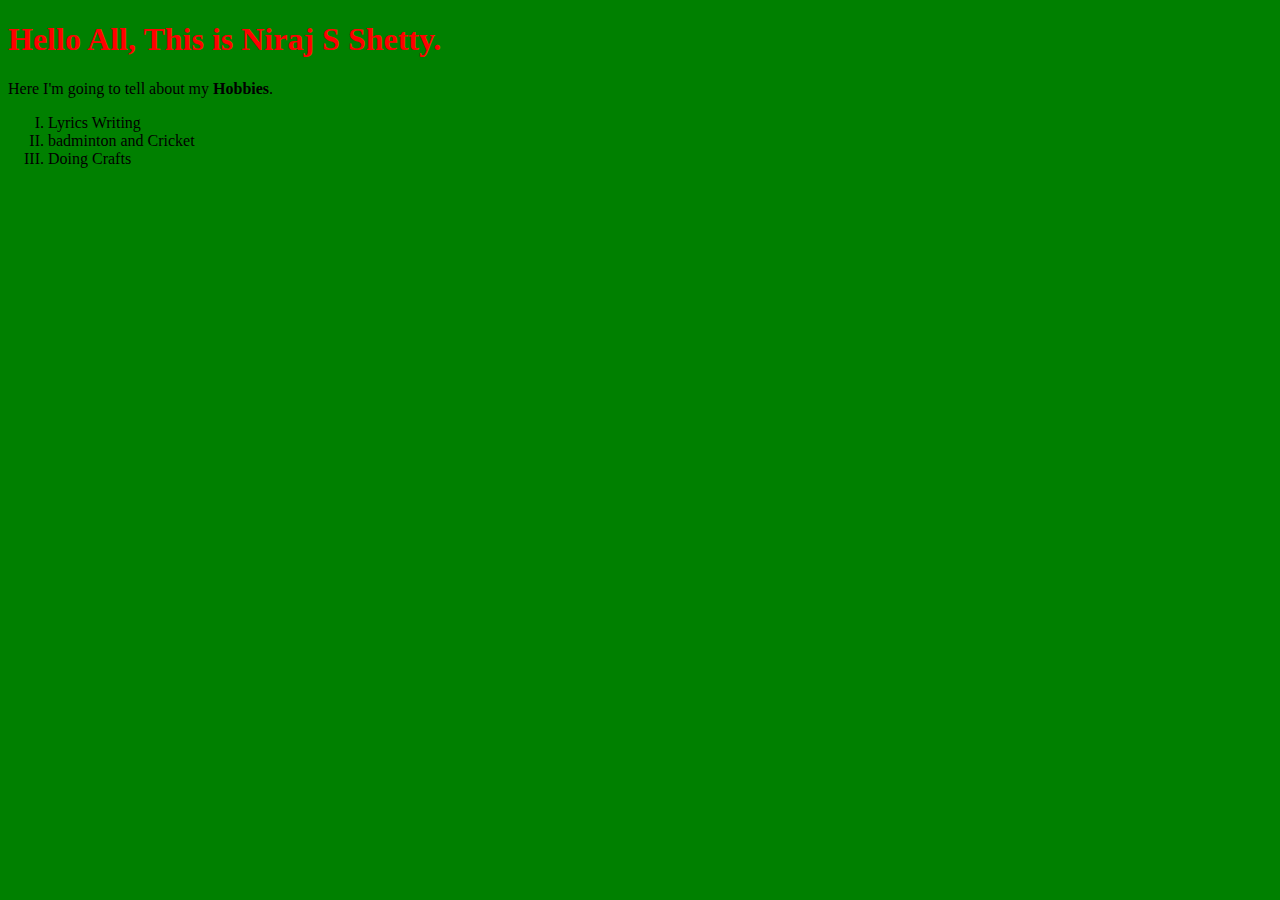
<file: index.html>
<!DOCTYPE html>
<html lang="en">

<head>
    <meta charset="UTF-8">
    <meta http-equiv="X-UA-Compatible" content="IE=edge">
    <meta name="viewport" content="width=device-width, initial-scale=1.0">
    <link rel="stylesheet" href="css/index.css">
    <title>Document</title>
</head>

<body>
    <h1>
        Hello All, This is Niraj S Shetty.
    </h1>
    <p>
        Here I'm going to tell about my <b>Hobbies</b>.
    </p>
    <ol type="I">
        <li>Lyrics Writing</li>
        <li>badminton and Cricket</li>
        <li>Doing Crafts</li>
    </ol>
</body>

</html>
</file>
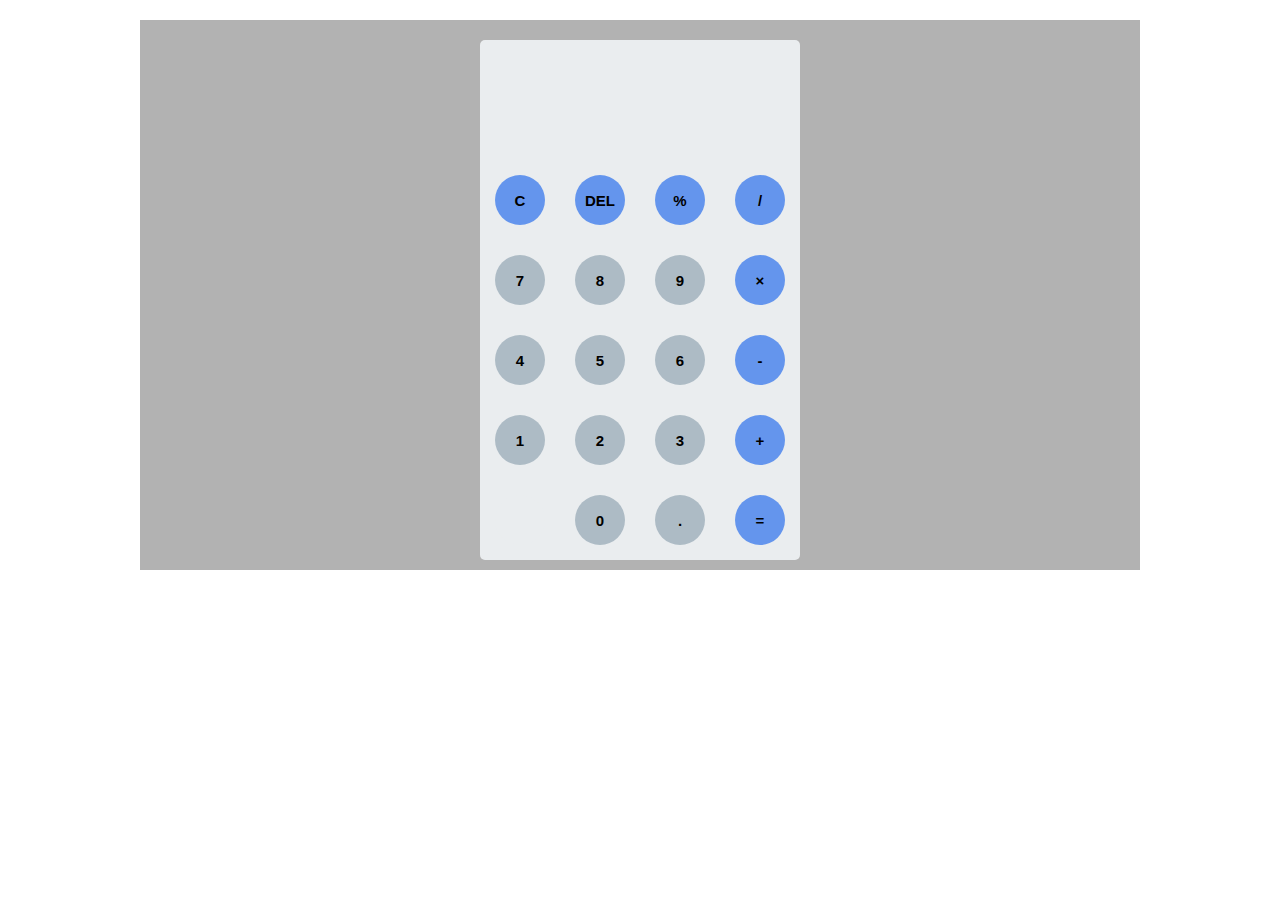
<file: calculator/index.html>
<html>
	<head>
		<link rel="stylesheet" type="text/css" href="./css/index.css">
		<title>A simple calculator</title>
	</head>
	<body>
		<div id="container">
			<div id="calculator">
				<div id="result">
					<div id="history">
						<p id="history-value"></p>
					</div>
					<div id="output">
						<p id="output-value"></p>
					</div>
				</div>
				<div id="keyboard">
					<button class="operator" id="clear">C</button>
					<button class="operator" id="backspace">DEL</button>
					<button class="operator" id="%">%</button>
					<button class="operator" id="/">/</button>
					<button class="number" id="7">7</button>
					<button class="number" id="8">8</button>
					<button class="number" id="9">9</button>
					<button class="operator" id="*">&times;</button><!--code for * for mor efficient design-->
					<button class="number" id="4">4</button>
					<button class="number" id="5">5</button>
					<button class="number" id="6">6</button>
					<button class="operator" id="-">-</button>
					<button class="number" id="1">1</button>
					<button class="number" id="2">2</button>
					<button class="number" id="3">3</button>
					<button class="operator" id="+">+</button>
					<button class="empty" id="empty"></button>
					<button class="number" id="0">0</button>
					<button class="number" id=".">.</button>
					<button class="operator" id="=">=</button>
				</div>
			</div>
		</div>
		<script src="./js/index.js"></script>
	</body>
</html>
</file>
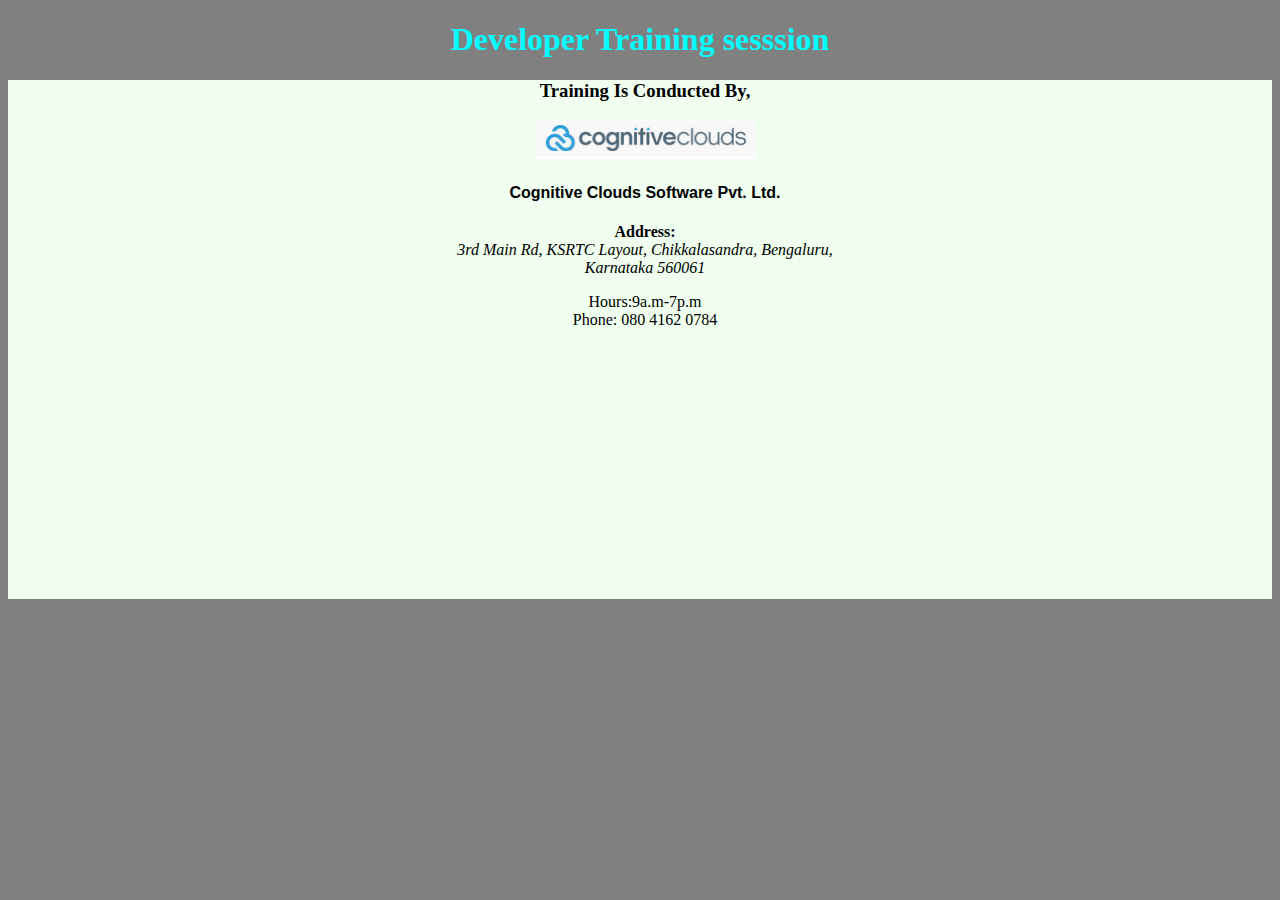
<file: mapweb/index.html>
<!DOCTYPE html>
<html lang="en">
<head>
    <meta charset="UTF-8">
    <meta http-equiv="X-UA-Compatible" content="IE=edge">
    <meta name="viewport" content="width=device-width, initial-scale=1.0">
    <link rel="stylesheet" href="./css/indexcss.css" />
 
    <title>googlemapweb</title>
</head>
<body>
    <header>
        <h1>Developer Training sesssion</h1> 
    </header>
    <div id="root"><div class="content"><h3>Training Is Conducted By,</h3>
    <img src= ".\images\logo.png">
    <h4>Cognitive Clouds Software Pvt. Ltd.</h4>
    <b>Address:</b><address>
    3rd Main Rd, KSRTC Layout, Chikkalasandra, Bengaluru,<br> Karnataka 560061<br></address>
<p>Hours:9a.m-7p.m<br>
Phone: 080 4162 0784</p></div>
<div class="content">
    <iframe src="https://www.google.com/maps/embed?pb=!1m18!1m12!1m3!1d3888.9561295956955!2d77.54702631413463!3d12.910541219709962!2m3!1f0!2f0!3f0!3m2!1i1024!2i768!4f13.1!3m3!1m2!1s0x3bae3fcfc7b7396b%3A0x8db2f50f20a999c6!2sCognitiveClouds%20Software%20Pvt.%20Ltd.!5e0!3m2!1sen!2sin!4v1631180169642!5m2!1sen!2sin" width="400" height="250" style="border:0;" allowfullscreen="" loading="lazy"></iframe></div></div>
</body>
</html>
</file>
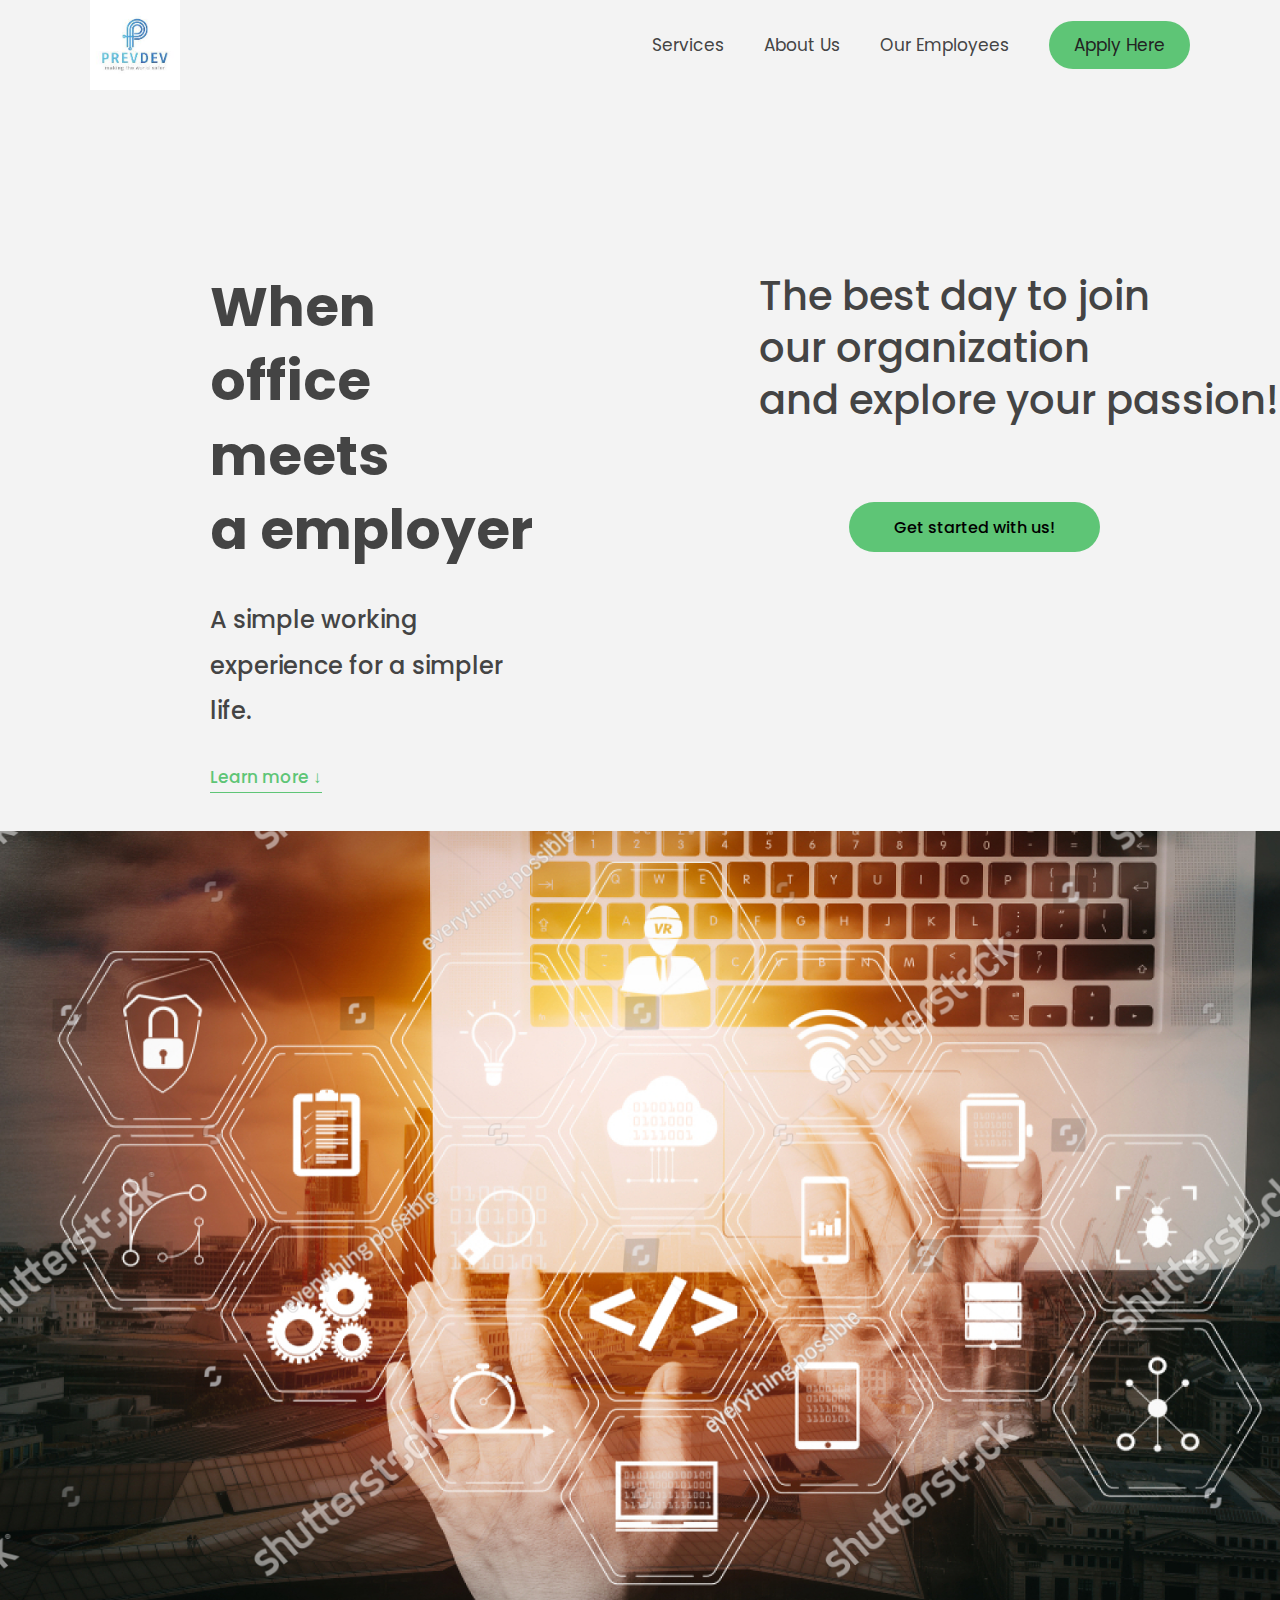
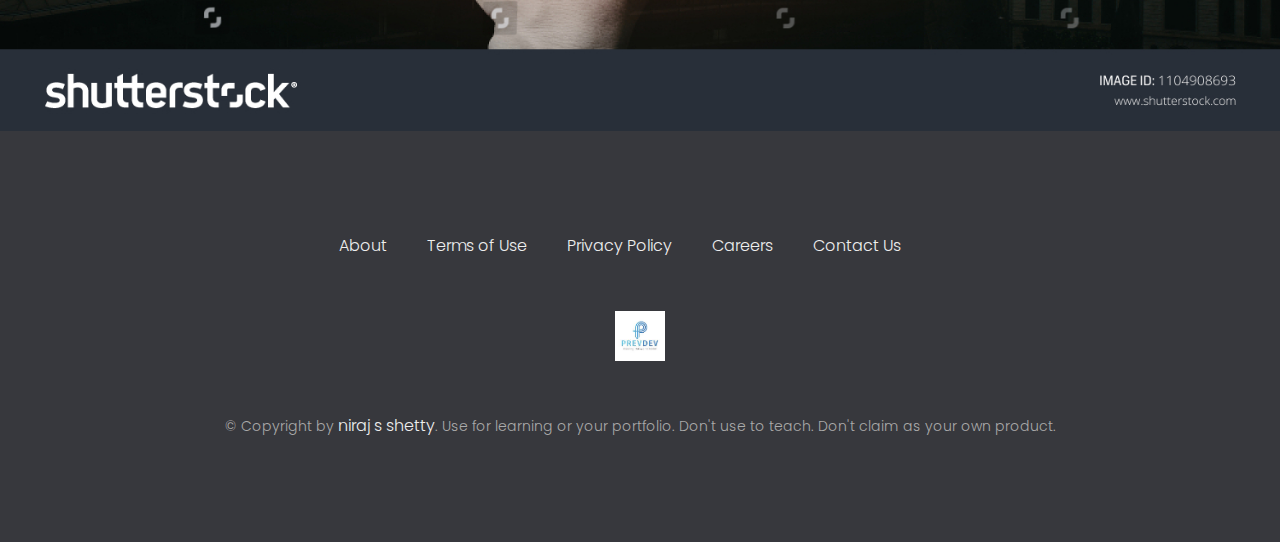
<file: simpleweb/index.html>
<html lang="en">
  <head>
    <meta charset="UTF-8" />
    <meta name="viewport" content="width=device-width, initial-scale=1" />
    <meta http-equiv="X-UA-Compatible" content="ie=edge" />
    <link rel="shortcut icon" type="image/png" href="img/icon.png" />

    <link
      href="https://fonts.googleapis.com/css?family=Poppins:300,400,500,600&display=swap"
      rel="stylesheet"
    />
    <link rel="stylesheet" href="./css/indexcss.css" />
    <title>PrevDev | Making The World Safer</title>
  </head>
  <body>
    <header class="header">
      <nav class="nav">
        <img
          src="images/logo.jpg"
          alt="Company logo"
          class="nav__logo"
          id="logo"
        />
        <ul class="nav__links">
          <li class="nav__item">
            <a class="nav__link" href="#">Services</a>
          </li>
          <li class="nav__item">
            <a class="nav__link" href="#">About Us</a>
          </li>
          <li class="nav__item">
            <a class="nav__link" href="#">Our Employees</a>
          </li>
          <li class="nav__item">
            <a class="nav__link nav__link--btn" href="#"
              >Apply Here</a
            >
          </li>
        </ul>
      </nav></header>
      <main><div class="main__title">
        <h1>
          When
          <span>office</span>
          meets<br />
          <span>a employer</span>
        </h1>
        <br />
        <h4>A simple working experience for a simpler life.</h4>
        <br />
        <button class="btn--text">Learn more &DownArrow;</button>
      </div>
    <aside>
      <div>
        <div class="aside__title">
          <h3 class="aside__header">
            The best day to join<br />
            our organization<br />
            and explore your passion!
          </h3><br><br><br><br>
        
        <button class="btn">
          Get started with us!
        </button>
    </div>
      </div>
    </aside>
</main><br><br>
<section><div>
    <img src="./images/welcome.jpg" height="100%" width="100%">
</div></section>
<footer class="footer">
    <ul class="footer__nav">
      <li class="footer__item">
        <a class="footer__link" href="#">About</a>
      </li>
      <li class="footer__item">
        <a class="footer__link" href="#">Terms of Use</a>
      </li>
      <li class="footer__item">
        <a class="footer__link" href="#">Privacy Policy</a>
      </li>
      <li class="footer__item">
        <a class="footer__link" href="#">Careers</a>
      </li>
      
      <li class="footer__item">
        <a class="footer__link" href="#">Contact Us</a>
      </li>
    </ul>
    <img src="images/logo.jpg" alt="Logo" class="footer__logo" />
    <p class="footer__copyright">
      &copy; Copyright by
      <a
        class="footer__link twitter-link"
        target="_blank"
        href="https://twitter.com/nirajsshetty"
        >niraj s shetty</a
      >. Use for learning or your portfolio. Don't use to teach. Don't claim
      as your own product.
    </p>
  </footer>
  </body>
</html>
</file>
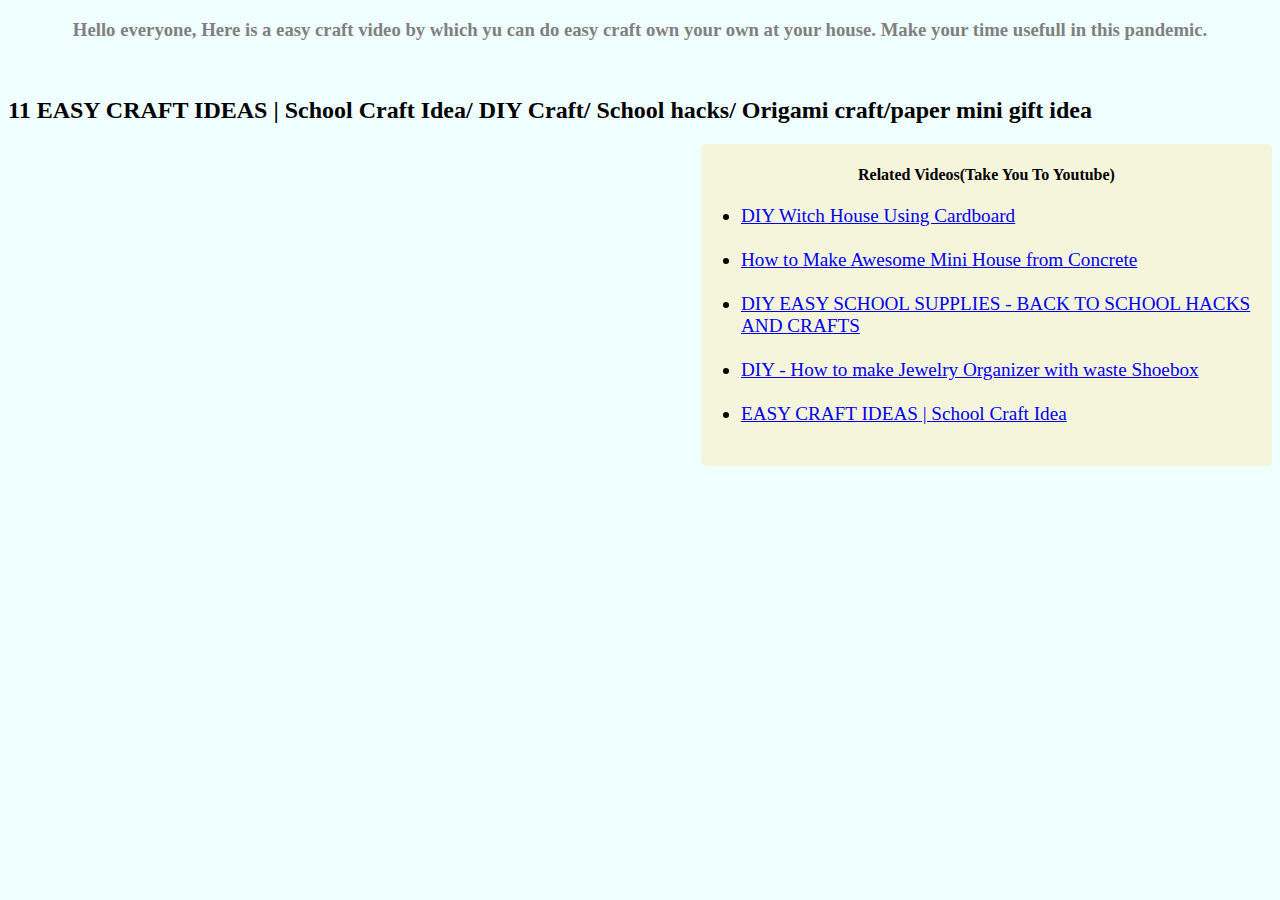
<file: youtubeweb/index.html>
<!DOCTYPE html>
<html lang="en">
  <head>
    <meta charset="UTF-8" />
    <meta http-equiv="X-UA-Compatible" content="IE=edge" />
    <meta name="viewport" content="width=device-width, initial-scale=1.0" />
    <link rel="stylesheet" href="./css/indexcss.css" />
    <title>ShowYoutube</title>
  </head>
  <body>
    <header>
      <h3>
        Hello everyone, Here is a easy craft video by which yu can do easy craft
        own your own at your house. Make your time usefull in this pandemic.
      </h3>
    </header>&nbsp;&nbsp;
    <h2>11 EASY CRAFT IDEAS | School Craft Idea/ DIY Craft/ School hacks/ Origami craft/paper mini gift idea</h2>


    <div class="container frame">
      <iframe
        width="660"
        height="315"
        src="https://www.youtube.com/embed/_IiRqqSsprg"
        title="YouTube video player"
        frameborder="0"
        allow="accelerometer; autoplay; clipboard-write; encrypted-media; gyroscope; picture-in-picture"
        allowfullscreen
      ></iframe>

      <div class="asidebox">
        <aside>
          <h4>Related Videos(Take You To Youtube)</h4>
          <ul>
            <li><a href="https://www.youtube.com/watch?v=1mwrjD1ZaHs">DIY Witch House Using Cardboard</a></li>&nbsp;
            <li><a href="https://www.youtube.com/watch?v=2ecqslqwXLQ">How to Make Awesome Mini House from Concrete</a></li>&nbsp;
            <li><a href="https://www.youtube.com/watch?v=_J1-RLPz_44">DIY EASY SCHOOL SUPPLIES - BACK TO SCHOOL HACKS AND CRAFTS</a></li>&nbsp;
            <li><a href="https://www.youtube.com/watch?v=SSGz8iUPPiY&list=RDCMUCOuy4N97edtXlmPhwwOiuaA&index=3">DIY - How to make Jewelry Organizer with waste Shoebox</a></li>&nbsp;
            <li><a href="https://www.youtube.com/watch?v=_IiRqqSsprg">EASY CRAFT IDEAS | School Craft Idea</a></li>&nbsp;
          </ul>
        </aside>
      </div>
    </div>
  </body>
</html>
</file>
<file: css/index.css>
body{
    background-color: green;
}
h1{
    color: red;
}
</file>
<file: calculator/css/index.css>
body{
	font-family: 'Open Sans',sans-serif;
	
}
#container{
	width: 1000px;
	height: 550px;
	background-image: linear-gradient(rgba(0,0,0,0.3),rgba(0,0,0,0.3));
	margin: 20px auto;	
}
#calculator{
	width: 320px;
	height: 520px;
	background-color: #eaedef;
	margin: 0 auto;
	top: 20px;
	position: relative;
	border-radius: 5px;
	
}
#result{
	height: 120px;
}
#history{
	text-align: right;
	height: 20px;
	margin: 0 20px;
	padding-top: 20px;
	font-size: 15px;
	color: #919191;
}
#output{
	text-align: right;
	height: 60px;
	margin: 10px 20px;
	font-size: 30px;
}
#keyboard{
	height: 400px;
}
.operator, .number, .empty{
	width: 50px;
	height: 50px;
	margin: 15px;
	float: left;
	border-radius: 50%;
	border-width: 0;
	font-weight: bold;
	font-size: 15px;
}
.number, .empty{
	background-color: #adbbc5;
}
#empty{
	background-color: #eaedef;
}
.number, .operator{
	cursor: pointer;
}
.operator:active, .number:active{
	font-size: 13px;
}
.operator:focus, .number:focus, .empty:focus{
	outline: 0;
}
.operator{
	background-color: cornflowerblue;
}
</file>
<file: mapweb/css/indexcss.css>
header{
    color: aqua; text-align: center;background-color: gray;
}
h4{
    font-family: Arial, Helvetica, sans-serif;
}
#root{
    background-color:honeydew;
}
body{
    background-color: gray;
}
.content{
    margin-left: 10px;
    justify-content: center;
    text-align: center;
}
</file>
<file: simpleweb/css/indexcss.css>
* {
  margin: 0;
  padding: 0;
  box-sizing: inherit;
}

html {
  font-size: 62.5%;
  box-sizing: border-box;
}

body {
  font-family: 'Poppins', sans-serif;
  font-weight: 300;
  color: #444;
  line-height: 1.9;
  background-color: #f3f3f3;
}

/*main*/
main{
  display: flex;
}
.main__title {
  flex: 1;
  max-width: 115rem;
  display: grid;
  grid-template-columns: 3fr 2fr;
  row-gap: 3rem;
  align-content: center;
  justify-content: center;
  margin-left: 210px;
  align-items: start;
  justify-items: start;
}
.btn--text {
  display: inline-block;
  background: none;
  font-size: 1.7rem;
  font-family: inherit;
  font-weight: 500;
  color: #5ec576;
  border: none;
  border-bottom: 1px solid currentColor;
  padding-bottom: 2px;
  cursor: pointer;
  transition: all 0.3s;
}
/*aside*/
aside{
  justify-content: center;
}
.aside__title {
  max-width: 80rem;
  margin: 0 auto 8rem auto;
}
.aside__header {
  font-size: 4rem;
  line-height: 1.3;
  font-weight: 500;
}
.btn {
  display: inline-block;
  background-color:#5ec576;
  font-size: 1.6rem;
  font-family: inherit;
  font-weight: 500;
  border: none;
  padding: 1.25rem 4.5rem;
  border-radius: 10rem;
  cursor: pointer;
  transition: all 0.3s;
  margin-left: 90px;
}

.btn:hover {
  background-color: #4bbb7d;
}

/*NAVIGATION*/
.nav {
  display: flex;
  justify-content: space-between;
  align-items: center;
  height: 9rem;
  width: 100%;
  padding: 0 6rem;
  z-index: 100;
}
.nav__logo {
  height: 12.5rem;
  height: 90px;
  transition: all 0.3s;
}
.nav__links {
  display: flex;
  align-items: center;
  list-style: none;
}
.nav__item {
  margin-left: 4rem;
}
.nav__link:link,
.nav__link:visited {
  font-size: 1.7rem;
  font-weight: 400;
  color: inherit;
  text-decoration: none;
  display: block;
  transition: all 0.3s;
}
.nav__link--btn:link,
.nav__link--btn:visited {
  padding: 0.8rem 2.5rem;
  border-radius: 3rem;
  background-color:#5ec576;
  color: #222;
}
.nav__link--btn:hover,
.nav__link--btn:active {
  color: inherit;
  background-color:  #4bbb7d;
  color: #333;
}
/*HEADER*/
.header {
  padding: 0 3rem;
  height: 30vh;
  display: flex;
  flex-direction: column;
  align-items: center;
}
h1 {
  font-size: 5.5rem;
  line-height: 1.35;
}
h4 {
  font-size: 2.4rem;
  font-weight: 500;
}

  /*footer*/
.footer {
  padding: 10rem 3rem;
  background-color: #37383d;
}
.footer__nav {
  list-style: none;
  display: flex;
  justify-content: center;
  margin-bottom: 5rem;
}

.footer__item {
  margin-right: 4rem;
}
.footer__link {
  font-size: 1.6rem;
  color: #eee;
  text-decoration: none;
}
.footer__logo {
  height: 5rem;
  display: block;
  margin: 0 auto;
  margin-bottom: 5rem;
}
.footer__copyright {
  font-size: 1.4rem;
  color: #aaa;
  text-align: center;
}
p {
  color: #666;
}
</file>
<file: youtubeweb/css/indexcss.css>
h3 {
  color: gray;
  text-align: center;
}
body {
  background-color: azure;
}
iframe {
  margin-left: 20px;
}
.frame {
  display: flex;
  justify-content: center;
}
.asidebox {
  margin-left: 7em;
  justify-content: center;
  background-color: beige;
  border-radius: 5px;
}
aside {
  width: fit-content;
}
h4 {
  text-align: center;
}
ul {
  font-size: larger;
}
</file>
